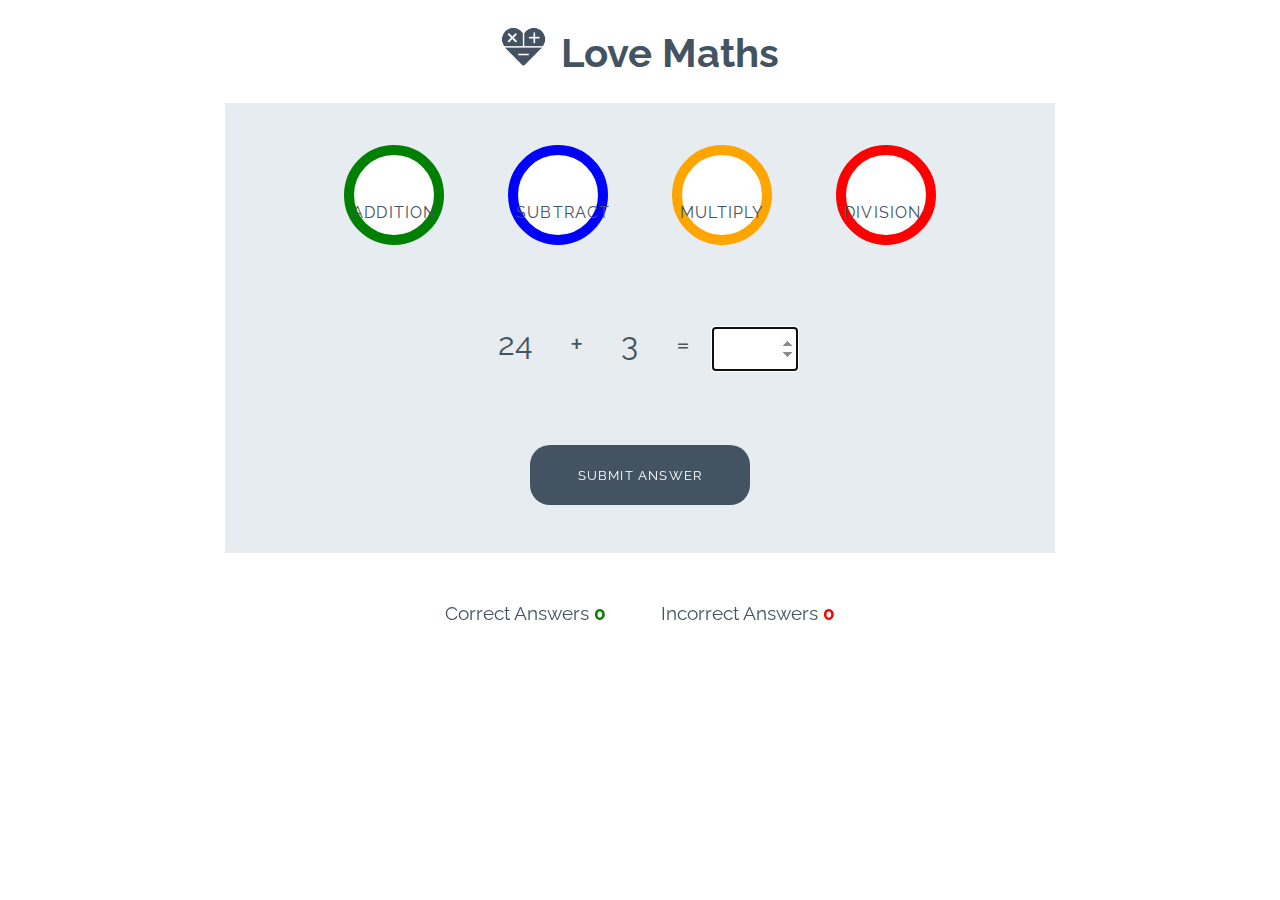
<file: love_maths/index.html>
<!DOCTYPE html>
<html lang="en">

<head>
    <meta charset="UTF-8">
    <meta name="viewport" content="width=device-width, initial-scale=1.0">

    <!-- font awesome and google fonts -->
    <link rel="stylesheet" href="https://use.fontawesome.com/releases/v5.7.2/css/all.css"
        integrity="sha384-fnmOCqbTlWIlj8LyTjo7mOUStjsKC4pOpQbqyi7RrhN7udi9RwhKkMHpvLbHG9Sr" crossorigin="anonymous">
    <link href="https://fonts.googleapis.com/css?family=Raleway%7CRighteous" rel="stylesheet">

    <link rel="stylesheet" href="assets/css/style.css">
    <title>Love Maths</title>
</head>

<body>
    <h1 class="heading">
        <img class="logo" src="assets/images/logo.png" alt="logo"> Love Maths
    </h1>

    <div class="game-area">
        <div class="controls-area">
            <button data-type="addition" class="btn btn--big btn--green">
                <i class="fas fa-plus"></i>
            </button>
            <button data-type="subtract" class="btn btn--big btn--blue">
                <i class="fas fa-minus"></i>
            </button>
            <button data-type="multiply" class="btn btn--big btn--orange">
                <i class="fas fa-times"></i>
            </button>
            <button data-type="division" class="btn btn--big btn--red">
                <i class="fas fa-divide"></i>
            </button>
        </div>
        <div class="question-area">
            <span id="operand1">0</span>
            <span id="operator">x</span>
            <span id="operand2">0</span>
            <span>=</span>
            <p class="answer-message">Enter Answer:</p>
            <input id="answer-box" type="number">
        </div>
        <button data-type="submit" class="btn btn--gray">Submit Answer</button>
    </div>

    <div class="score-area">
        <p class="scores">Correct Answers <span id="score">0</span></p>
        <p class="scores">Incorrect Answers <span id="incorrect">0</span></p>
    </div>

    <script src="assets/js/script.js"></script>
</body>

</html>
</file>
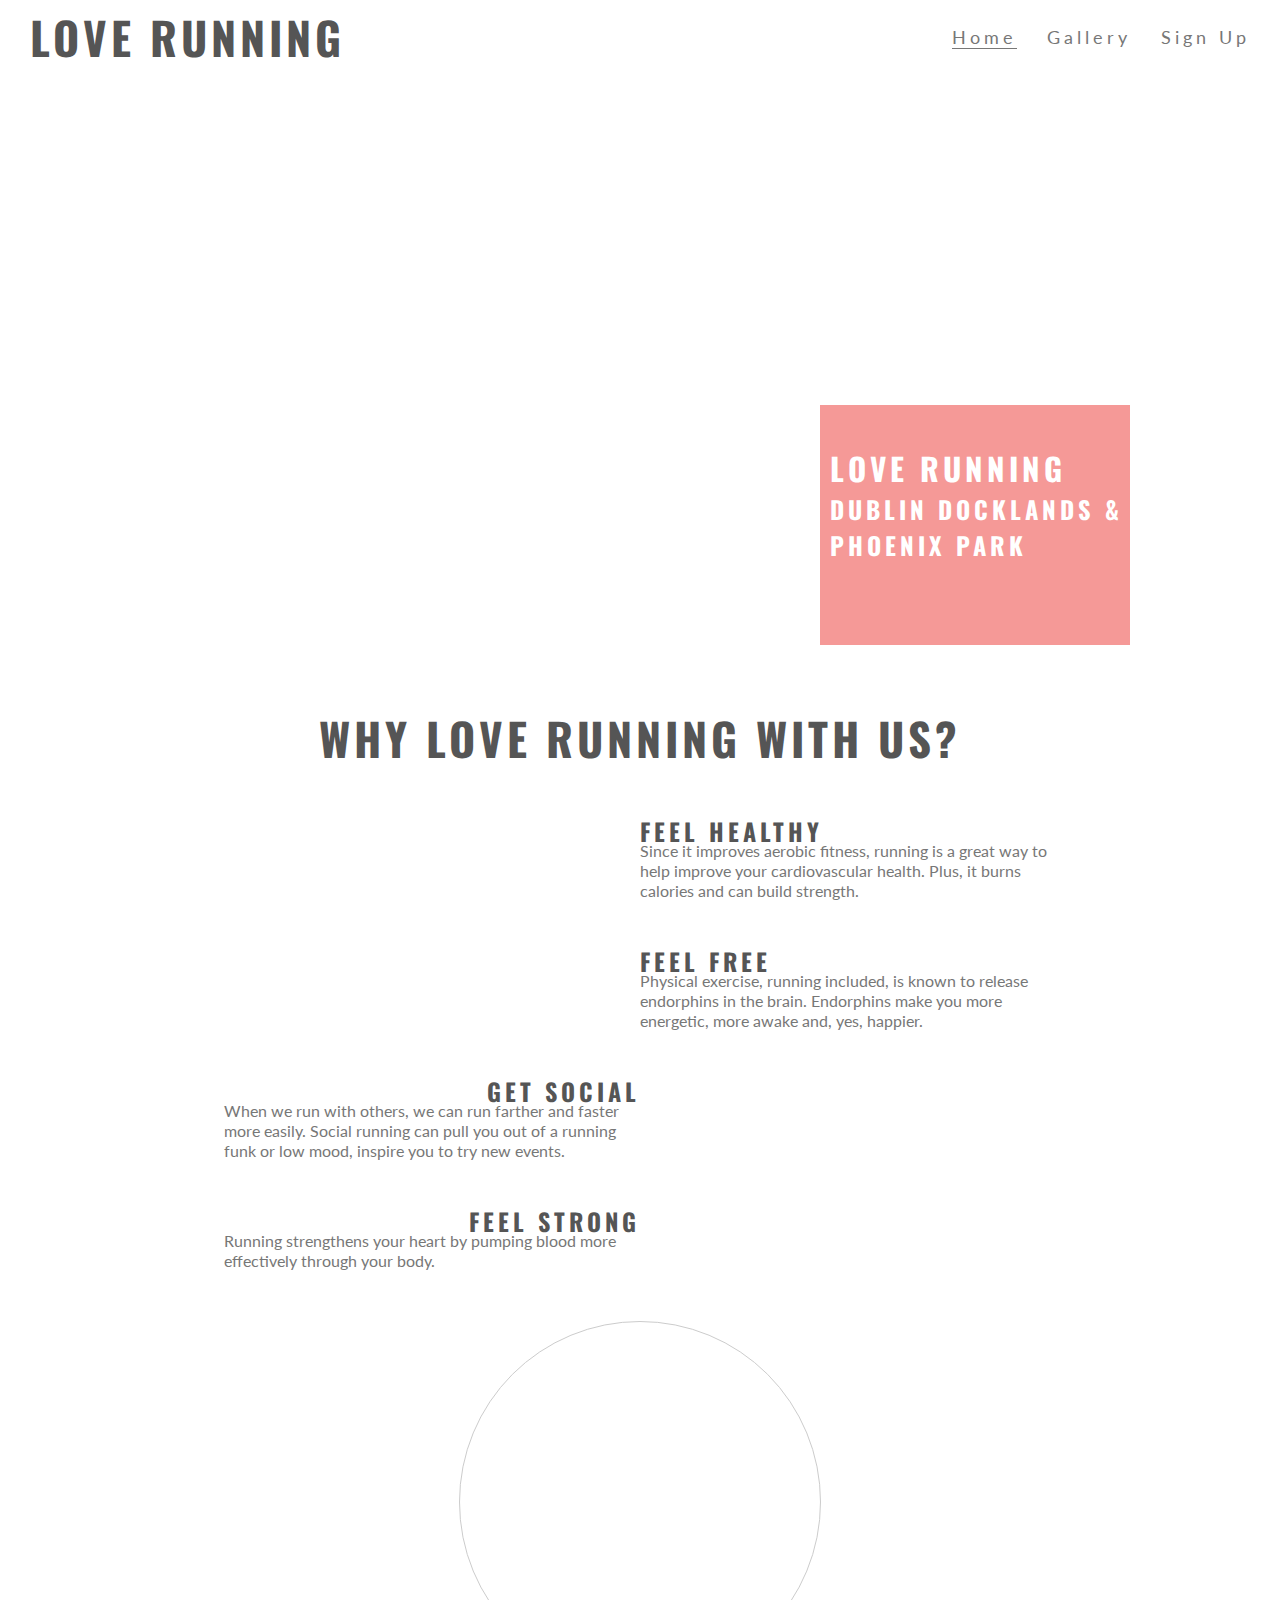
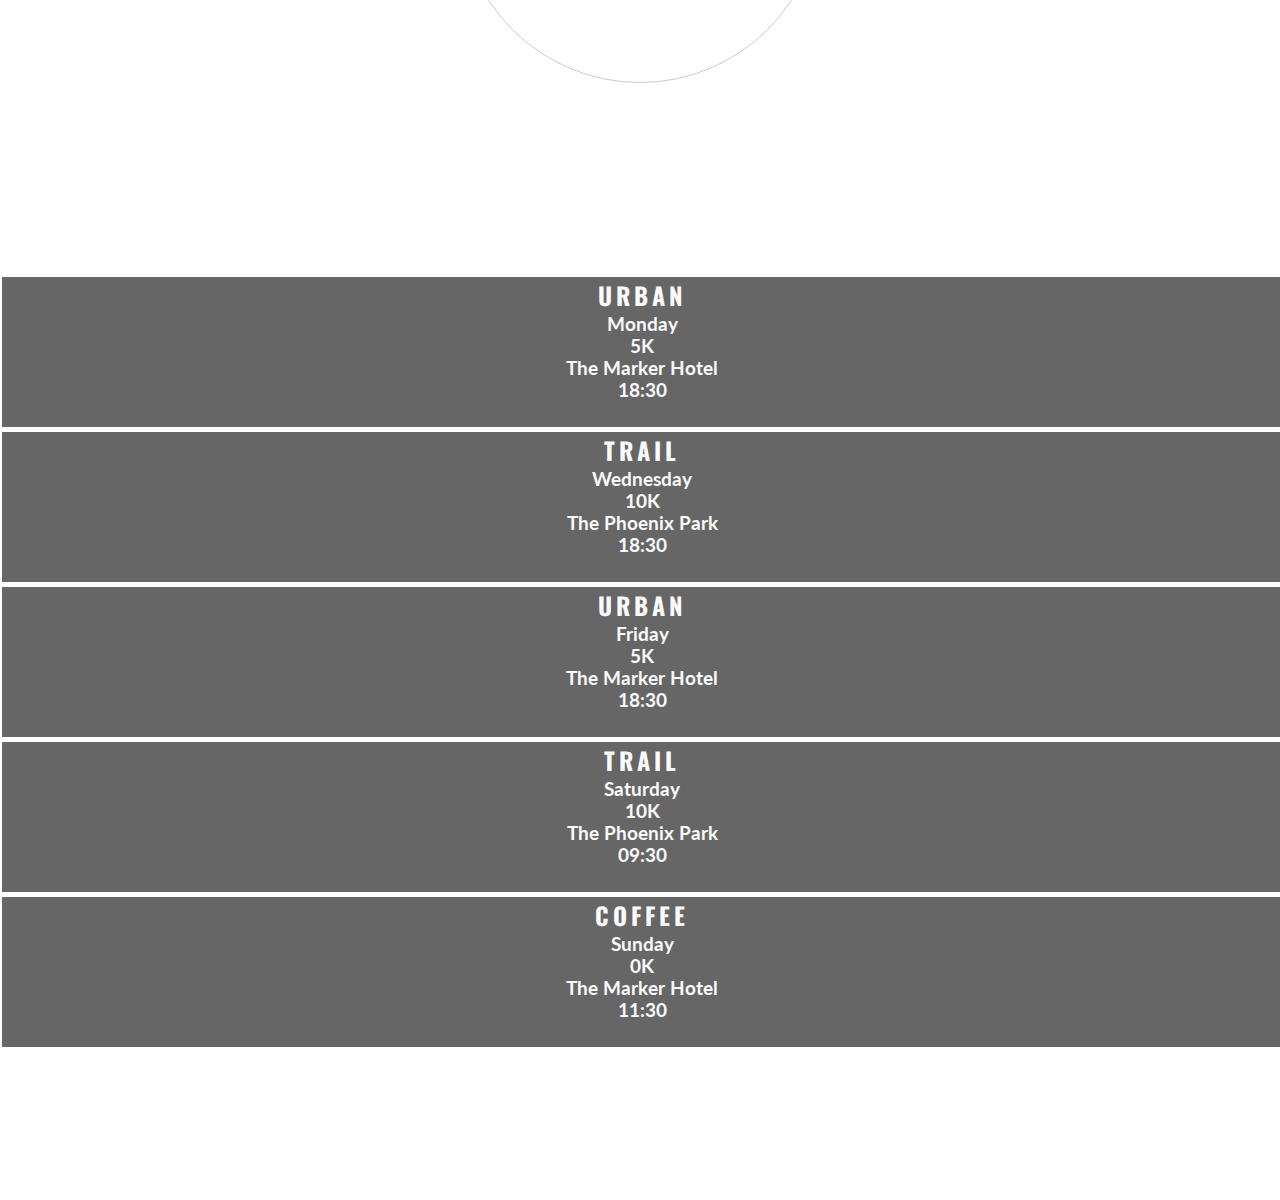
<file: love_running/index.html>
<!DOCTYPE html>
<html>

<head>
    <meta charset="UTF-8">
    <meta name="viewport" content="width=device-width">
    <title>Love Running</title>
    <link rel="stylesheet" href="https://use.fontawesome.com/releases/v5.6.3/css/all.css"
        integrity="sha384-UHRtZLI+pbxtHCWp1t77Bi1L4ZtiqrqD80Kn4Z8NTSRyMA2Fd33n5dQ8lWUE00s/" crossorigin="anonymous" />
    <link href="assets/css/style.css" rel="stylesheet" type="text/css" />
</head>

<body>
    <header>
        <a href="index.html">
            <h2 ID="logo">Love Running</h2>
        </a>
        <nav>
            <ul id="menu">
                <li>
                    <a href="#">Sign Up</a>
                </li>
                <li>
                    <a href="gallery.html">Gallery</a>
                </li>
                <li>
                    <a class="active" href="index.html">Home</a>
                </li>

            </ul>
        </nav>
    </header>
    <section id="hero-outer">
        <div id="hero-image"></div>
        <div id="cover-text">
            <h2>Love Running</h2>
            <h3>Dublin Docklands & Phoenix Park</h3>
        </div>
    </section>
    <section id="club-ethos">
        <h2 id="welcome">Why Love Running With Us?</h2>
        <div id="left-about">
            <div class="left-about-heading">
                <h2>Feel Healthy <i class="fas fa-heartbeat"></i></h2>
                <hr>
                <p>
                    Since it improves aerobic fitness, running is a great way to help improve your cardiovascular
                    health. Plus, it burns calories and can build strength.
                </p>
            </div>
            <div class="left-about-heading">
                <h2>Feel Free <i class="fab fa-fly"></i></h2>
                <hr>
                <p>
                    Physical exercise, running included, is known to release endorphins in the brain. Endorphins make
                    you more energetic, more awake and, yes, happier.
                </p>
            </div>

        </div>
        <div id="right-about">
            <div class="right-about-heading">
                <h2>Get Social <i class="fas fa-globe"></i></h2>
                <hr>
                <p>
                    When we run with others, we can run farther and faster more easily. Social running can pull you out
                    of a running funk or low mood, inspire you to try new events.
                </p>
            </div>
            <div class="right-about-heading">
                <h2>Feel Strong <i class="fas fa-dumbbell"></i></h2>
                <hr>
                <p>
                    Running strengthens your heart by pumping blood more effectively through your body.
                </p>
            </div>
        </div>
        <div id="center-about">
            <div id="circle-container">
                <div id="circle-cover-bg"></div>
            </div>
        </div>
    </section>
    <section id="times">
        <div>
            <h2>Urban <i class="fas fa-city"></i></h2>
            <h3>Monday</h3>
            <h3>5K</h3>
            <h3>The Marker Hotel</h3>
            <h3>18:30</h3>
        </div>
        <div>
            <h2>Trail <i class="fas fa-tree"></i></h2>
            <h3>Wednesday</h3>
            <h3>10K</h3>
            <h3>The Phoenix Park</h3>
            <h3>18:30</h3>
        </div>
        <div>
            <h2>Urban <i class="fas fa-city"></i></h2>
            <h3>Friday</h3>
            <h3>5K</h3>
            <h3>The Marker Hotel</h3>
            <h3>18:30</h3>
        </div>
        <div>
            <h2>Trail <i class="fas fa-tree"></i></h2>
            <h3>Saturday</h3>
            <h3>10K</h3>
            <h3>The Phoenix Park</h3>
            <h3>09:30</h3>
        </div>
        <div>
            <h2>Coffee <i class="fas fa-mug-hot"></i></h2>
            <h3>Sunday</h3>
            <h3>0K</h3>
            <h3>The Marker Hotel</h3>
            <h3>11:30</h3>
        </div>
    </section>
    <footer>
        <ul class="social-networks">
            <li><a href="https://www.facebook.com" target="_blank"><i class="fab fa-facebook"> </i></li>
            <li><a href="https://www.twitter.com" target="_blank"><i class="fab fa-twitter-square"> </i></li>
            <li><a href="https://www.youtube.com" target="_blank"><i class="fab fa-youtube-square"> </i></li>
            <li><a href="https://www.instagram.com" target="_blank"><i class="fab fa-instagram"> </i></li>
        </ul>
    </footer>
</body>

</html>
</file>
<file: love_maths/assets/css/style.css>
/* --------- Global style */

body {
    background-color: white;
    font-family: "Raleway", sans-serif;
    color: #445361;
    text-align: center;
}

/* --------- Heading */

.heading {
    text-align: center;
    font-size: 2.5rem;
}

.logo {
    height: 40px;
    padding-right: 5px;
}

/* --------- Game layout */

.game-area {
    background-color: #E6ECF0;
    box-sizing: border-box;
    width: 85%;
    height: 65vh;
    max-height: 450px;
    max-width: 830px;
    margin-left: auto;
    margin-right: auto;
    padding: 1%;
}

.question-area {
    width: 50%;
    font-size: 2rem;
    margin: auto;
    padding: 50px 0;
}

.question-area span {
    padding: 0 15px;
}

.score-area {
    margin: 5px auto;
    width: 60%;
    font-size: 1.2rem;
}

.controls-area {
    width: 85%;
    margin: 30px auto;
}

#score {
    color: green;
    font-weight: bold;
}

#incorrect {
    color: red;
    font-weight: bold;
}

.answer-message {
    display: none;
    font-size: 1rem;
}

#answer-box {
    border: none;
    color: #445361;
    display: inline-block;
    height: 40px;
    width: 80px;
    font-size: 1.2rem;
}

.scores {
    display: inline-block;
    padding: 25px;
}

/* --------- Buttons */

.btn {
    width: 220px;
    height: 60px;
    font-family: "Raleway", sans-serif;
    text-transform: uppercase;
    letter-spacing: 1.2px;
    color: white;
}

.btn:focus {
    outline: none;
}

.btn--big {
    padding-top: 10px;
    border-radius: 50%;
    background-color: white;
    border: 10px solid;
    width: 100px;
    height: 100px;
    font-size: 3.2rem;
    margin: 0 30px;
    transition: all 0.5s;
}

.btn--big::after{
    content: attr(data-type);
    font-size: 1rem;
    color: #445361;
    position: relative;
    left: -0.5em;
}

.btn--blue {
    border-color: blue;
    color: blue;
}

.btn--blue:active,
.btn--blue:hover {
    background-color: darkblue;
    color: white;
}

.btn--orange {
    border-color: orange;
    color: orange;
}

.btn--orange:active,
.btn--orange:hover {
    background-color: darkorange;
    color: white;
}

.btn--red {
    border-color: red;
    color: red;
}

.btn--red:active,
.btn--red:hover {
    background-color: darkred;
    color: white;
}

.btn--green {
    border-color: green;
    color: green;
}

.btn--green:active,
.btn--green:hover {
    background-color: darkgreen;
    color: white;
}

.btn--gray {
    margin-top: 25px;
    background-color: #445361;
    border: 1px transparent;
    border-radius: 20px;
}

.btn--gray:active,
.btn--gray:hover {
    background-color: #0d1013;
}

/* --------- Media queries */

@media (max-width: 414px) {
    .controls-area {
        width: 100%;
    }

    .btn--big {
        margin: 0 10px;
        padding: 5px;
        border: 5px solid;
        width: 50px;
        height: 50px;
        font-size: 1.5rem;
    }

    .btn--big::after {
        font-size: 0.6rem;
        left: -0.7rem;
    }

    .question-area {
        padding: 10% 0;
        width: 100%;
    }

    .question-area span {
        padding: 0;
    }

    .answer-message {
        display: block;
    }

    #answer-box {
        display: block;
        margin: 0 auto;
    }
    .btn--gray {
        margin-top: 0;
    }

    .score-area {
        width: 100%;
    }

    .scores {
        margin: 0.5em auto;
        display: block;
        padding: 5px;
    }

    .heading {
        font-size: 2rem;
    }
}

@media (max-width: 320px) {
    .game-area {
        height: 70vh;
    }

    .controls-area {
        width: 75%;
        margin: 10px auto;
    }

    .btn--big {
        margin: 10px 10px;
    }
    .question-area {
        padding: 10px 0;
    }

}
</file>
<file: love_running/assets/css/style.css>
@import url('https://fonts.googleapis.com/css?family=Oswald|Lato:300');

*{
    margin:0;
    padding:0;
    border:0;
}

body{
    font-family: Lato;
    color: #777777;
}

h2{
    font-family: Oswald;
    text-transform: uppercase;
    letter-spacing: 4px;
    color: #555555;
}

#logo{
    float: left;
    font-size: 280%;
    margin-left: 30px;
}

#menu{
    font-size: 110%;
    list-style-type: none;
    letter-spacing: 4px;
}

#logo, #menu{
    line-height: 75px;
}

#menu li {
    float: right;
    margin-right: 30px;
}

#menu a {
    text-decoration: none;
    color: inherit;
}

#menu a:hover{
    border-bottom: 1px solid #777777;
}

.active{
    border-bottom: 1px solid #777777;
}

#hero-image{
    height:600px;
    width: 100%;
    background: url("http://codeinstitute.s3.amazonaws.com/FundamentalsProjects/HTML-CSS/main-image.png") no-repeat center center;

    animation-name: hero-zoom;
    animation-duration: 5s;
    animation-fill-mode: forwards;
}

#hero-outer{
    height:600px;
    width: 100%;
    overflow: hidden;
    position: relative;
}

@keyframes hero-zoom {
    from{
        transform: scale(1);
    }
    to{
        transform: scale(1.1);
    }
}

#cover-text, #cover-text h2 {
    color: #ffffff;
}

#cover-text {
    font-size: 130%;
    font-family: Oswald;
    text-transform: uppercase;
    letter-spacing: 4px;

    width: 300px;
    height: 200px;

    padding-top: 40px;
    padding-left: 10px;

    background-color: rgba(241, 109, 107, .7);

    bottom: 30px;
    right: 150px;

    position: absolute;

}

#club-ethos{
    height: 600px;
}

#left-about{
    padding-top: 30px;
    width: 33%;
    float: left;
}

#right-about {
    padding-top: 30px;
    width: 33%;
    float: right;
}

#center-about {
    width: 33%;
    margin: 0 auto;
}

hr {
    border-top: 1px solid #777777;
    width: 100%;
    margin: 5px 0;
}

.left-about-heading {
    width: 50%;
    float: right;
    line-height: 20px;
    clear: both;
    margin-bottom: 50px;
}

.right-about-heading {
    width: 50%;
    float: left;
    line-height: 20px;
    clear: both;
    margin-bottom: 50px;
}

.right-about-heading h2 {
    text-align: right;
}

#welcome {
    margin: 20px 0;
    text-align: center;
    font-size: 280%;
}

#circle-container {
    width: 300px;
    height: 300px;
    padding: 30px;
    border-style: solid;
    border-color: #cccccc;
    border-width: 1px;
    border-radius: 50%;
    margin: 0 auto;
}

#circle-cover-bg {
    background: url('http://codeinstitute.s3.amazonaws.com/FundamentalsProjects/HTML-CSS/video-mask.png') no-repeat center center;
    height: 100%;
    border-radius: 50%;
}

#times{
    background-image: url('http://codeinstitute.s3.amazonaws.com/FundamentalsProjects/HTML-CSS/dublin-city.png');
    background-repeat: no-repeat;
    background-size: cover;
    background-position: center;
    width: 100%;
    overflow: hidden;
}

#times div {
    color: #fafafa;
    background-color: rgba(0,0,0, .6);
    width: 19%;
    height: 300px;
    float: left;
    padding: 30px 0 0 10px;
    text-align: center;
    margin: 2px;
}

#times h2 {
    color: #fafafa;
}

footer{
    height: 150px;
}

.social-networks{
    text-align: center;

}

.social-networks li{
    display: inline;
}

.social-networks i{
    font-size: 160%;
    margin: 1%;
    padding: 5%;
    color: #777777;
}

#photo {
    clear: both;
    line-height: 0;
    column-count: 4;
    column-gap: 0px;
}

#photo img{
    width: 100%;
}

@media screen and (max-width: 1396px){
    #club-ethos{
        width: 65%;
        height: 1200px;
        margin: 0 auto;
    }

    #welcome {
        padding: 30px 0;
        margin-top: 0;
    }

    #left-about, #right-about {
        width:100%;
        float:left;
        padding: 0;
    }

    #center-about{
        clear: both;
        width: 100%;
        float: left;
        padding: 0;
    }

    #times div {
        width: 100%;
        clear: both;
        height: 150px;
        border-style: solid;
        border-bottom-width: 1px;
        border-bottom-color: #fff; 
        padding: 0;
    }

    hr {
        display: none;
    }
}

@media screen and (max-width: 943px){

    #menu{
        clear: left;
        float: left;
        margin-left: 30px; 
        margin-bottom: 20px;
        line-height: 25px;
    }

    #cover-text{
        left:0px;
    }

    #club-ethos{
        width:90%;
        height: 1200px;
        margin: 0 auto;
    }

    .left-about-heading, .right-about-heading{
        width: inherit;
    }

    .left-about-heading h2, .right-about-heading h2{
        width: 100%;
        text-align: center;
    }

    .left-about-heading p, .right-about-heading p{
        text-align: center;
        padding: 0 20px 0 20px;
    }

    #photo{
        column-count: 3;
    }
}

@media screen and (max-width: 800px){
    #photo{
        column-count: 2;
    }
}
</file>
